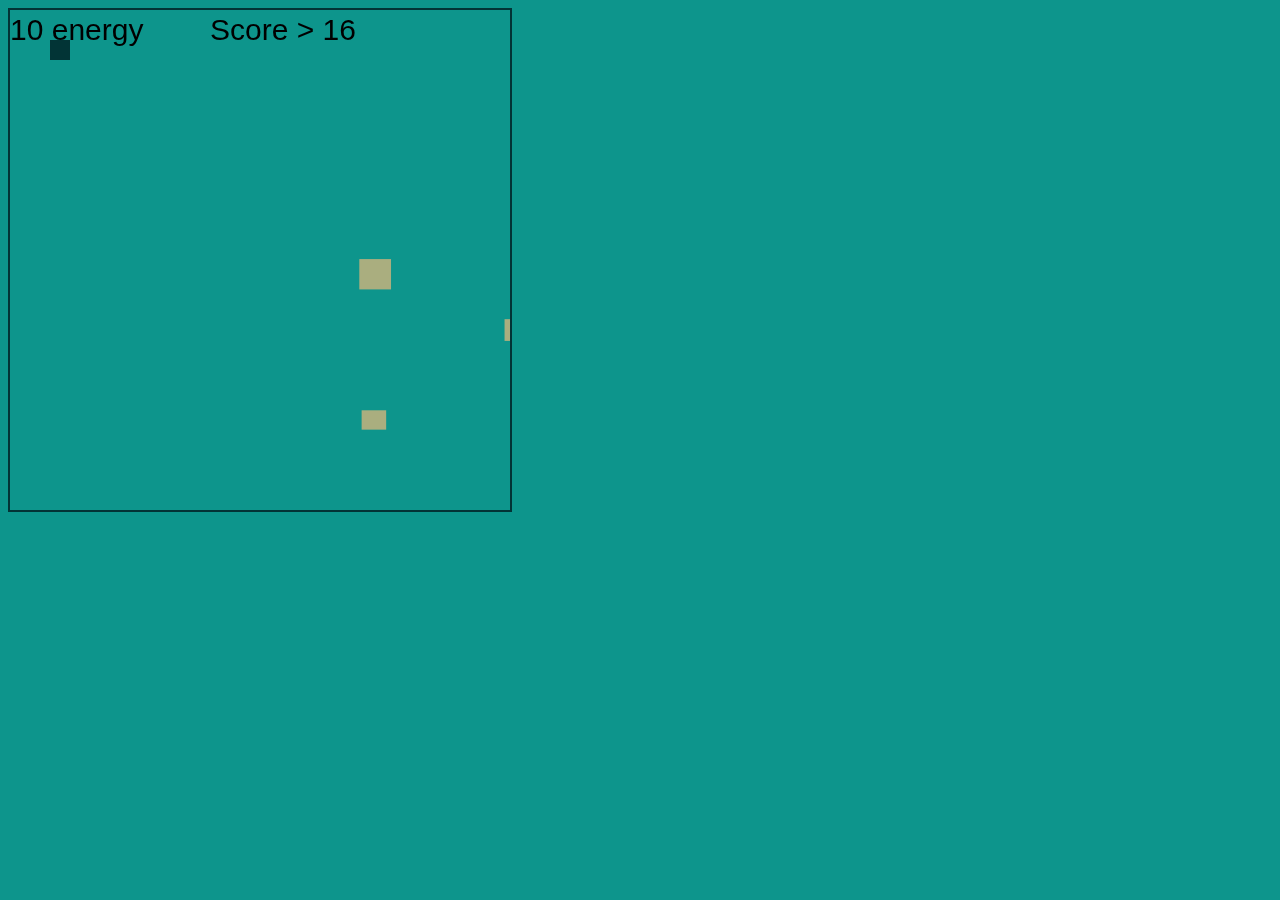
<file: canvas/index.html>
<!DOCTYPE html>
<html lang="en">
<head>
  <meta charset="UTF-8">
  <meta name="viewport" content="width=device-width, initial-scale=1.0">
  <title>Exploring Canvas</title>
  <link rel="stylesheet" href="styles.css">
</head>
<body>
  <canvas id="box" width="500" height="500" style="border: 2px solid #023436;"></canvas>
  <script src="firstGameCanvas.js"></script>
</body>
</html>
</file>
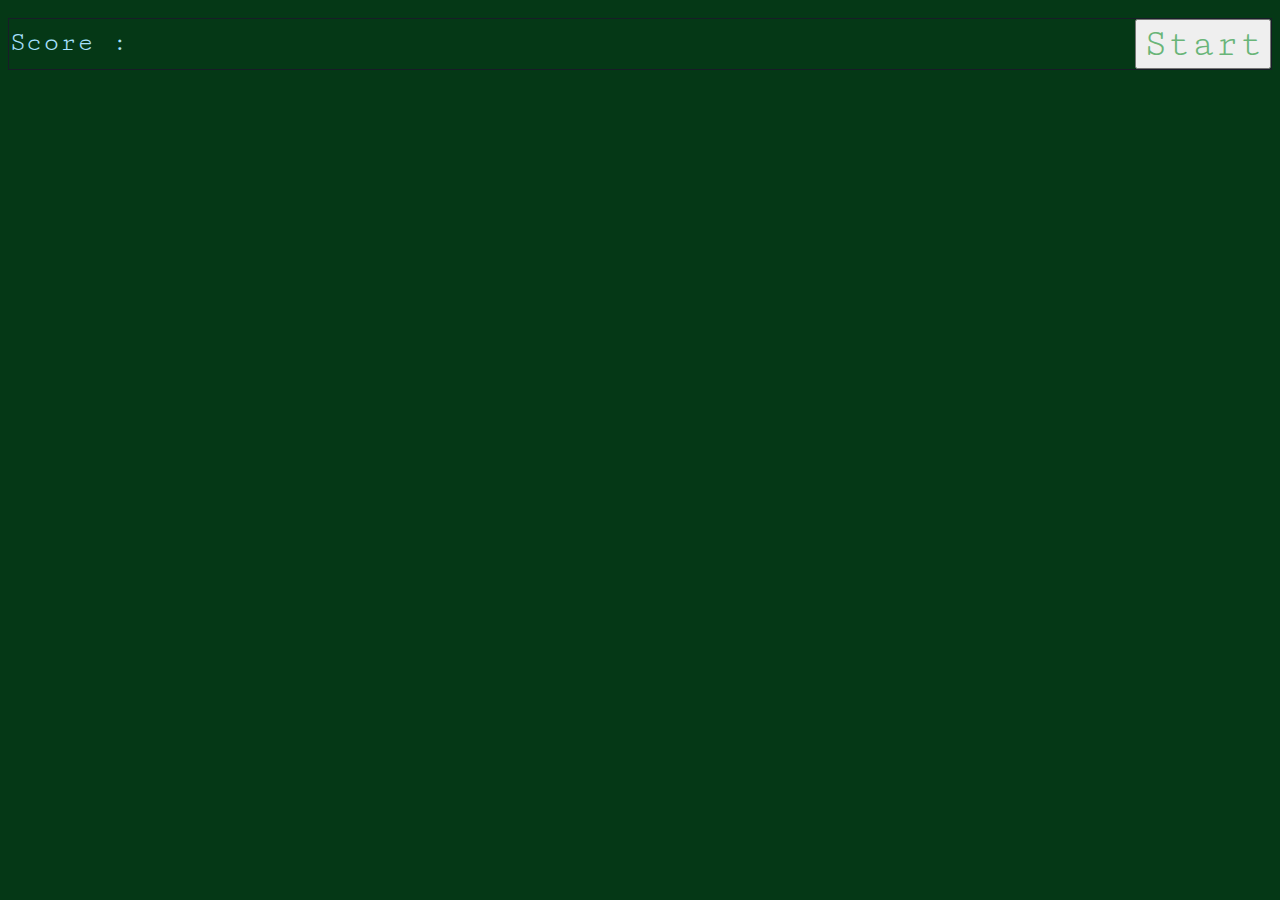
<file: SnakeGameV0/index.html>
<!DOCTYPE html>
<html lang="en">
<head>
  <meta charset="UTF-8">
  <meta name="viewport" content="width=device-width, initial-scale=1.0">
  <title>Snake game</title>
  <link rel="preconnect" href="https://fonts.googleapis.com">
  <link rel="preconnect" href="https://fonts.gstatic.com" crossorigin>
  <link href="https://fonts.googleapis.com/css2?family=Cutive+Mono&display=swap" rel="stylesheet">
  <link rel="stylesheet" href="styles.css">
  <script src="app.js" type="text/javascript" defer></script>
</head>
<body>
  <div id="board"></div>
  <div class="board-info">
    <div class="label">
      Score : <div id="score-board"></div>
    </div>
    <button id="start">Start</button>
  </div>
  <div id="game-over">Game Over 🦉</div>
</body>
</html>
</file>
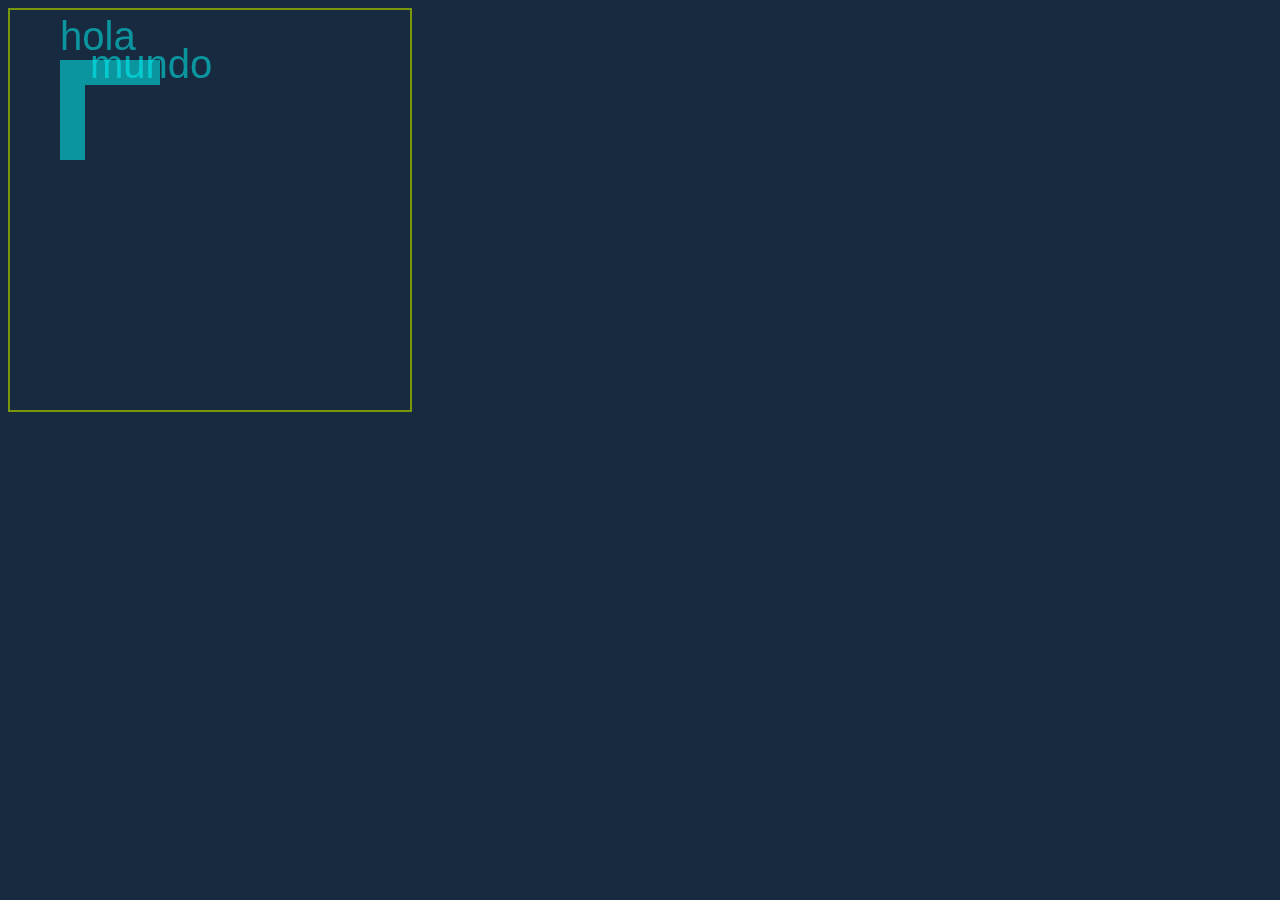
<file: canvas/experiment00/index.html>
<!DOCTYPE html>
<html lang="en">
<head>
  <meta charset="UTF-8">
  <meta name="viewport" content="width=device-width, initial-scale=1.0">
  <link rel="stylesheet" href="styles.css">
  <title>Canvas Experiment 0</title>
</head>
<body>
  <canvas id="myCanvas" width="400" height="400" style="border: 2px solid #79970b;"></canvas>
  
  <script src="app.js"></script>
</body>
</html>
</file>
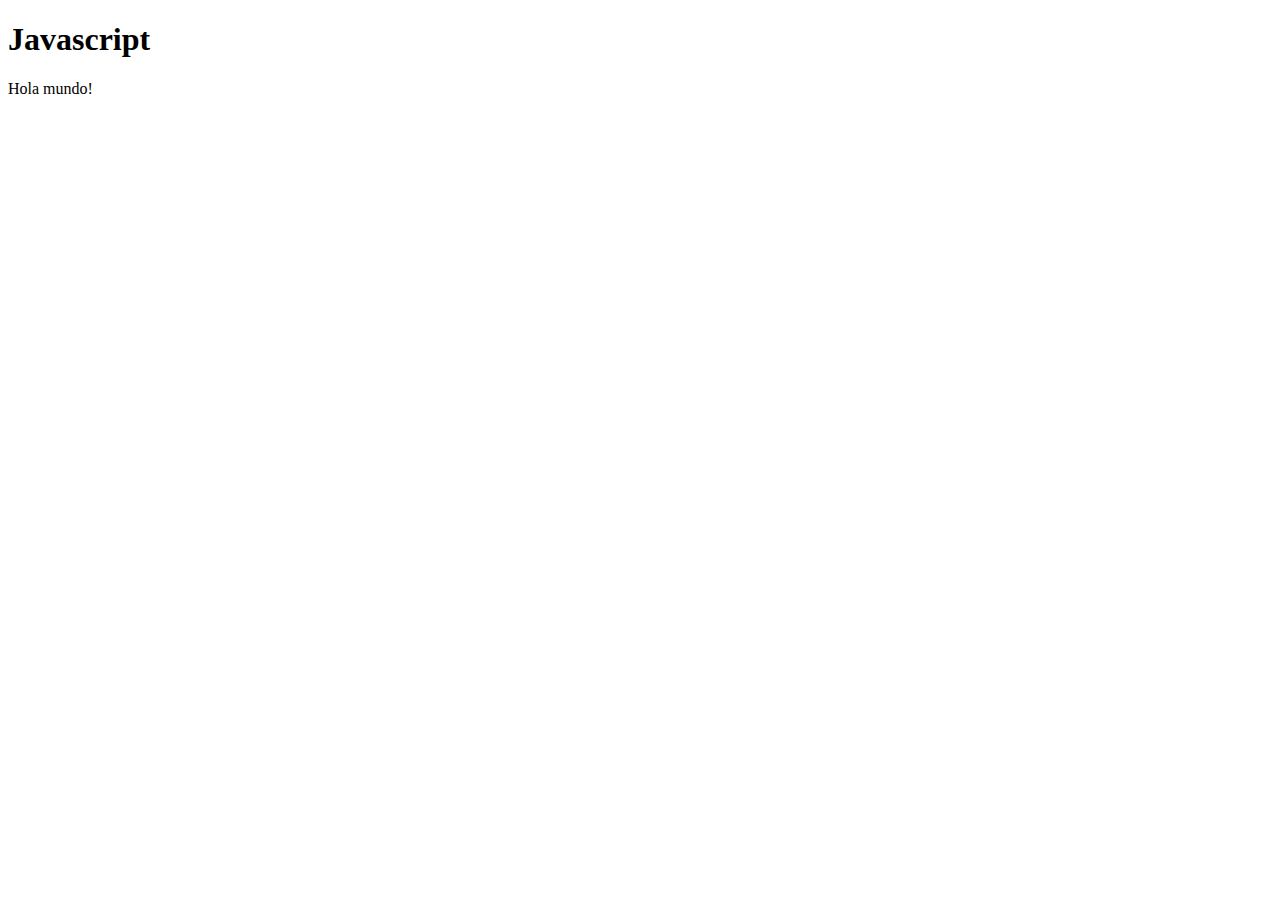
<file: DOM/01/index.html>
<!DOCTYPE html>
<html lang="en">
  <head>
    <meta charset="UTF-8">
    <meta name="viewport" content="width=device-width, initial-scale=1.0">
    <title>Dom 0</title>
  </head>
  <body>
    <h1>Javascript</h1>
    <p>
      Hola mundo!
    </p>
  </body>
</html>
</file>
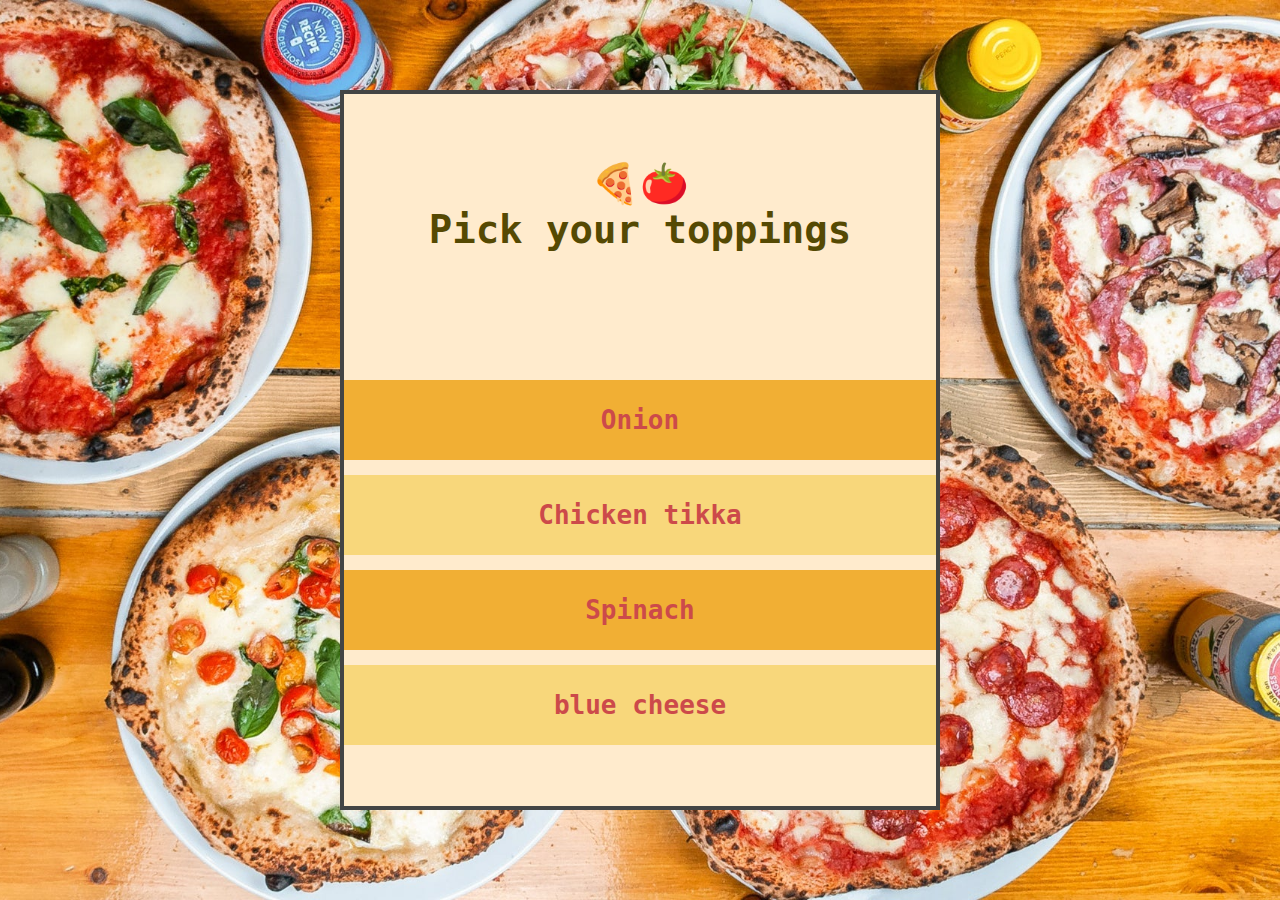
<file: DOM/02/index.html>
<!DOCTYPE html>
<html lang="en">
  <head>
    <meta charset="UTF-8">
    <meta http-equiv="X-UA-Compatible" content="IE=edge">
    <meta name="viewport" content="width=device-width, initial-scale=1.0">
    <link rel="stylesheet" href="styles.css">
    <link rel="icon" type="image/jpeg" href="images/pizzaIcon.jpg">
    <title>Toppings</title>
  </head>
  <body>
    <div id="container">
      <h1 id="title">🍕🍅 <br> Pick your toppings </h1>
      <ul id="toppings-list">
        <li class="topping orange-bg" id="onion">Onion</li>
        <li class="topping brown-bg" id="chicken">Chicken tikka</li>
        <li class="topping orange-bg" id="spinach">Spinach</li>
        <li class="topping brown-bg" id="cheese">blue cheese</li>
      </ul>
    </div>
  </body>
</html>
</file>
<file: canvas/styles.css>
body {
  background-color:#0d958c;
}
</file>
<file: SnakeGameV0/styles.css>
* {
  font-family: "Cutive Mono", monospace;
  font-weight: 400;
  color: #69b578;
}

body {
  background-color: #053816;
}

#board {
  display: grid;//importante para que funcione bien
  border: 1px solid #181d27;
  grid-template-columns: repeat(10, 1fr);
  grid-template-rows: repeat(10, 1fr);
}

.board-info {
  border: 1px solid #181d27;
  font-size: 28px;
  display: flex;
  justify-content: space-between;
  margin-top: 10px;
  color: #d0e9f7;
}

.label {
  color: #a8e0ff;
  margin-top: 8px;
}

button {
  font-size: 40px;
  cursor: pointer;
}

#game-over {
  border: 1px solid #181d27;
  display: none;
  font-size: 45px;
}

#score-board {
  display: inline-flex;
}

.square {
  aspect-ratio: 1;
}

.emptySquare {
  background-color: #3E517A;
  border: 2px solid #181d27;
}

.snakeSquare {
  background-color: #50dd34;
}

.foodSquare {
  background-color: #dff86f;
}
</file>
<file: canvas/experiment00/styles.css>
body {
  background-color: #172a3f;
}
</file>
<file: DOM/02/styles.css>
* {
  margin: 0;
  padding: 0;
  box-sizing: border-box;
  font-family:monospace;
}

body {
  display: flex;
  justify-content: center;
  align-items: center;
  height: 100vh;
  text-align: center;
  background: url(images/Pizzas.jpeg) no-repeat center center/cover;
  color: rgb(85, 73, 3);
}

#container {
  display: flex;
  flex-wrap: wrap;
  justify-content: center;
  align-items: center;
  min-height: 80vh;
  width: 80vh;
  max-width: 600px;
  background-color: blanchedalmond;
  border: 4px solid rgb(67, 68, 68);
}

h1 {
  font-size: 3rem;
  width: 100%;
  margin: 20px 10px;
}

ul {
  width: 100%;
  height: 100%;
}

.topping {
  font-size: 2rem;
  font-weight: bold;
  color: rgb(204, 74, 74);
  display: flex;
  flex-wrap: wrap;
  justify-content: center;
  align-items: center;
  width: 100%;
  height: 80px;
  margin: 15px 0;
}

.brown-bg {
  background-color: rgb(248, 215, 123);
}

.orange-bg {
  background-color: rgb(241, 175, 52);
}
</file>
